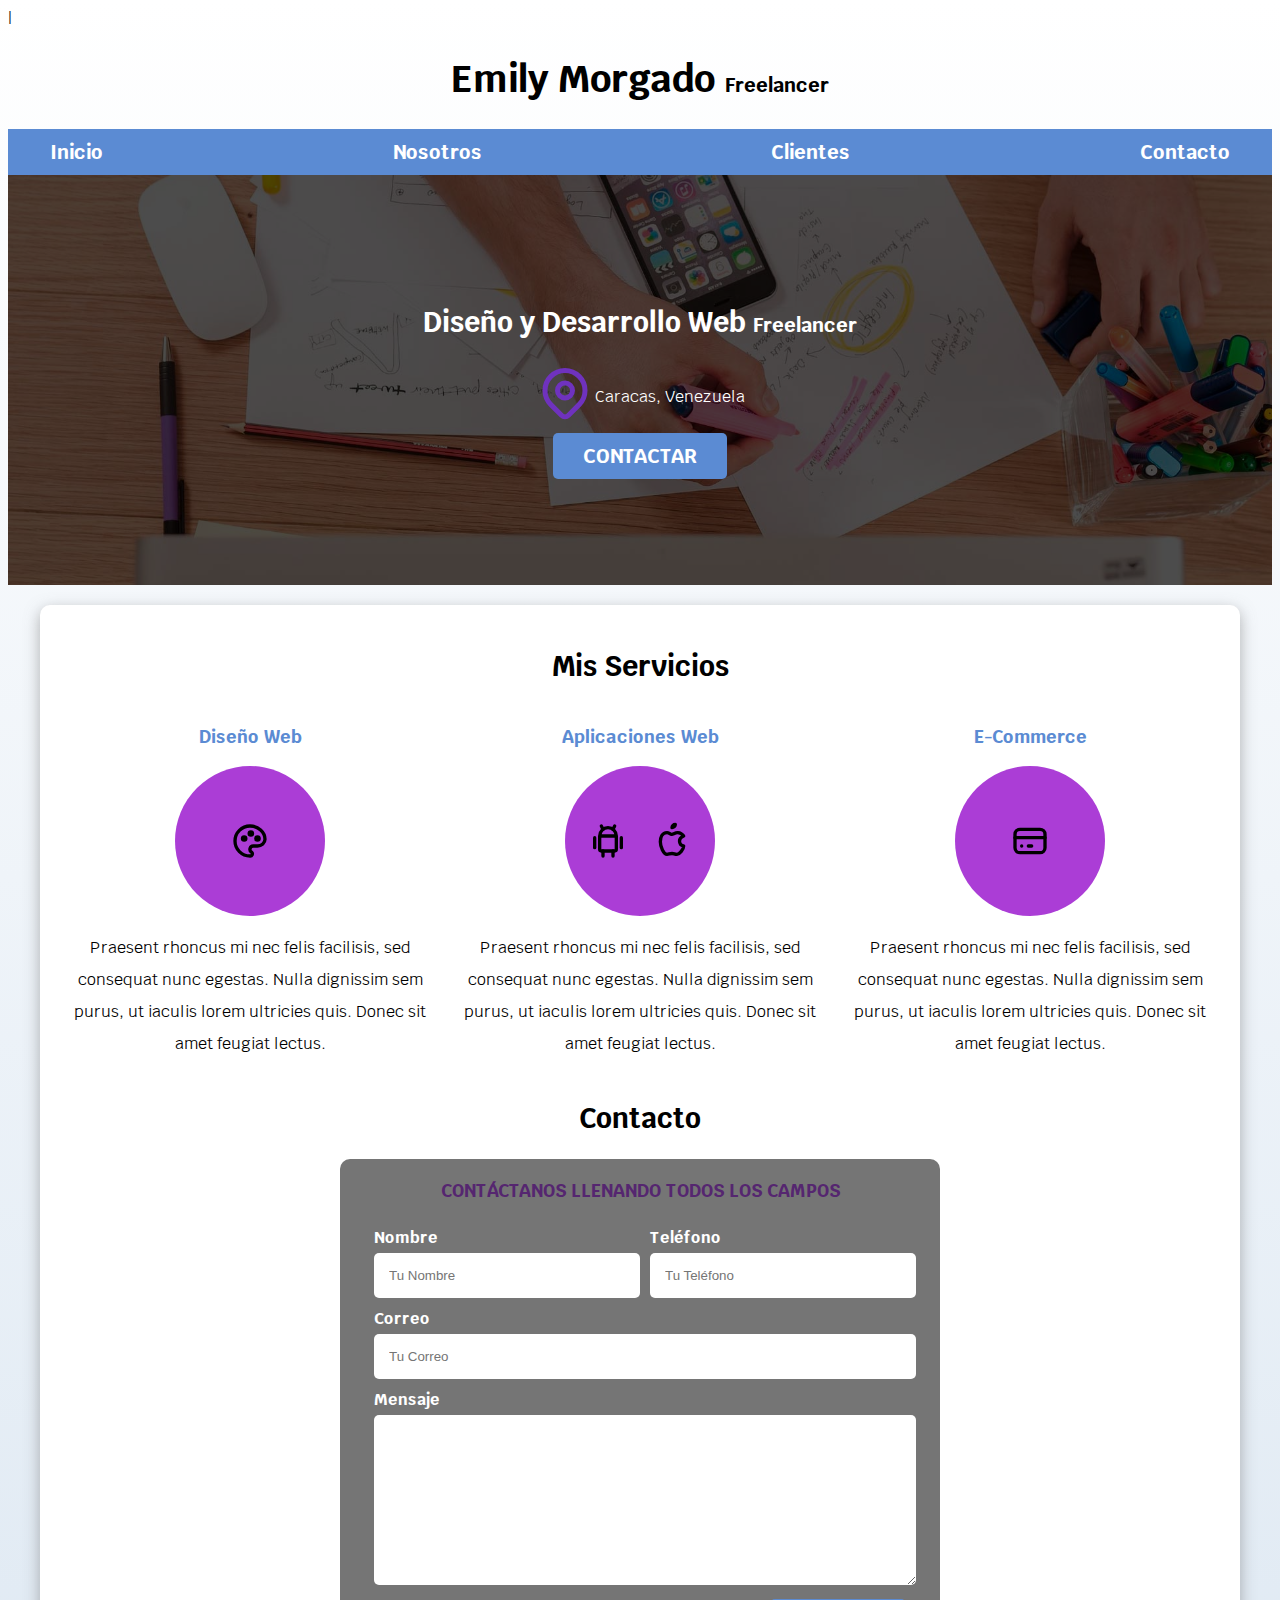
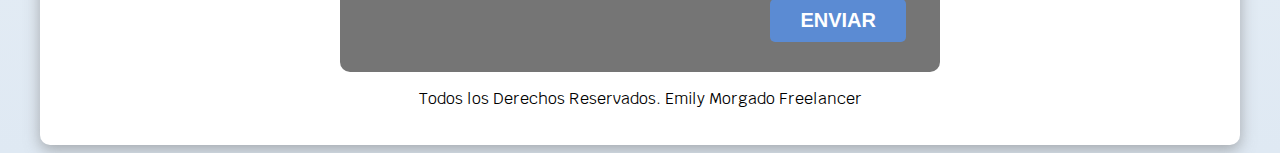
<file: index.html>
<!DOCTYPE html>
<html lang="es">
<head>
    <meta charset="UTF-8">
    <meta http-equiv="X-UA-Compatible" content="IE=edge">
    <meta name="viewport" content="width=device-width, initial-scale=1.0">
    <title>Diseñador Freelancer</title>
    <link rel="preload" href="CSS/Normalize.css" as="style">
|   <link href="https://fonts.googleapis.com/css2?family=Krub:wght@400;700&display=swap" rel="stylesheet">
    <link rel="preload" href="CSS/Style.css" as="style">
    <link href="CSS/Style.css" rel="stylesheet">
</head>

    <header>
        <h1 class="Título">Emily Morgado <span>Freelancer</span></h1>
    </header>

    <div class="nav-bg">
    <nav class="navegacion-principal contenedor">
        <a href="#">Inicio</a>
        <a href="#">Nosotros</a>
        <a href="#">Clientes</a>
        <a href="#">Contacto</a>
    </nav>
    </div>

    <section class="hero">
        <div class="contenido-hero">
            <h2 class="Título">Diseño y Desarrollo Web <span>Freelancer</span></h2>
            <div class="ubicación">
                <svg xmlns="http://www.w3.org/2000/svg" class="icon icon-tabler icon-tabler-map-pin" width="60" height="60" viewBox="0 0 24 24" stroke-width="2" stroke="#6f32be" fill="none" stroke-linecap="round" stroke-linejoin="round">
                    <path stroke="none" d="M0 0h24v24H0z" fill="none"/>
                    <path d="M9 11a3 3 0 1 0 6 0a3 3 0 0 0 -6 0" />
                    <path d="M17.657 16.657l-4.243 4.243a2 2 0 0 1 -2.827 0l-4.244 -4.243a8 8 0 1 1 11.314 0z" />
                </svg>
                <p>Caracas, Venezuela</p> 
            </div><!--ubicación-->
            <a class="boton" href="#">Contactar</a>
        </div><!--.contenido-hero-->
    </section>
    

    <div class="contenedor sombra">
        <h2>Mis Servicios</h2>

        <div class="servicios">
            <section class="servicio">
                <h3>Diseño Web</h3>
                <div class="iconos">
                    <svg xmlns="http://www.w3.org/2000/svg" class="icon icon-tabler icon-tabler-palette" width="40" height="40" viewBox="0 0 24 24" stroke-width="2" stroke="#000000" fill="none" stroke-linecap="round" stroke-linejoin="round">
                        <path stroke="none" d="M0 0h24v24H0z" fill="none"/>
                        <path d="M12 21a9 9 0 0 1 0 -18c4.97 0 9 3.582 9 8c0 1.06 -.474 2.078 -1.318 2.828c-.844 .75 -1.989 1.172 -3.182 1.172h-2.5a2 2 0 0 0 -1 3.75a1.3 1.3 0 0 1 -1 2.25" />
                        <path d="M8.5 10.5m-1 0a1 1 0 1 0 2 0a1 1 0 1 0 -2 0" />
                        <path d="M12.5 7.5m-1 0a1 1 0 1 0 2 0a1 1 0 1 0 -2 0" />
                        <path d="M16.5 10.5m-1 0a1 1 0 1 0 2 0a1 1 0 1 0 -2 0" />
                        </svg>
                </div>
                <p>Praesent rhoncus mi nec felis facilisis, sed consequat nunc egestas. Nulla dignissim sem purus, ut iaculis lorem ultricies quis. Donec sit amet feugiat lectus.</p>
            </section>

            <section class="servicio">
                <h3>Aplicaciones Web</h3>
                <div class="iconos">
                    <svg xmlns="http://www.w3.org/2000/svg" class="icon icon-tabler icon-tabler-brand-android" width="40" height="40" viewBox="0 0 24 24" stroke-width="2" stroke="#000000" fill="none" stroke-linecap="round" stroke-linejoin="round">
                        <path stroke="none" d="M0 0h24v24H0z" fill="none"/>
                        <path d="M4 10l0 6" />
                        <path d="M20 10l0 6" />
                        <path d="M7 9h10v8a1 1 0 0 1 -1 1h-8a1 1 0 0 1 -1 -1v-8a5 5 0 0 1 10 0" />
                        <path d="M8 3l1 2" />
                        <path d="M16 3l-1 2" />
                        <path d="M9 18l0 3" />
                        <path d="M15 18l0 3" />
                    </svg>

                    <svg xmlns="http://www.w3.org/2000/svg" class="icon icon-tabler icon-tabler-brand-apple" width="40" height="40" viewBox="0 0 24 24" stroke-width="2" stroke="#000000" fill="none" stroke-linecap="round" stroke-linejoin="round">
                        <path stroke="none" d="M0 0h24v24H0z" fill="none"/>
                        <path d="M9 7c-3 0 -4 3 -4 5.5c0 3 2 7.5 4 7.5c1.088 -.046 1.679 -.5 3 -.5c1.312 0 1.5 .5 3 .5s4 -3 4 -5c-.028 -.01 -2.472 -.403 -2.5 -3c-.019 -2.17 2.416 -2.954 2.5 -3c-1.023 -1.492 -2.951 -1.963 -3.5 -2c-1.433 -.111 -2.83 1 -3.5 1c-.68 0 -1.9 -1 -3 -1z" />
                        <path d="M12 4a2 2 0 0 0 2 -2a2 2 0 0 0 -2 2" />
                    </svg>
                </div>
                <p>Praesent rhoncus mi nec felis facilisis, sed consequat nunc egestas. Nulla dignissim sem purus, ut iaculis lorem ultricies quis. Donec sit amet feugiat lectus.</p>
            </section>

            <section class="servicio">
                <h3>E-Commerce</h3>
                <div class="iconos">
                    <svg xmlns="http://www.w3.org/2000/svg" class="icon icon-tabler icon-tabler-credit-card" width="40" height="40" viewBox="0 0 24 24" stroke-width="2" stroke="#000000" fill="none" stroke-linecap="round" stroke-linejoin="round">
                        <path stroke="none" d="M0 0h24v24H0z" fill="none"/>
                        <path d="M3 5m0 3a3 3 0 0 1 3 -3h12a3 3 0 0 1 3 3v8a3 3 0 0 1 -3 3h-12a3 3 0 0 1 -3 -3z" />
                        <path d="M3 10l18 0" />
                        <path d="M7 15l.01 0" />
                        <path d="M11 15l2 0" />
                    </svg>
                </div>
                <p>Praesent rhoncus mi nec felis facilisis, sed consequat nunc egestas. Nulla dignissim sem purus, ut iaculis lorem ultricies quis. Donec sit amet feugiat lectus.</p>
            </section>
    </div><!--.servicios-->

        <section>
            <h2>Contacto</h2>

            <form class="formulario">
                <fieldset>
                    <legend>Contáctanos llenando todos los campos</legend>

                    <div class="contenedor-campos">
                        <div class="campo">
                            <label>Nombre</label>
                            <input class="input-text" type="text" placeholder="Tu Nombre">
                        </div>
                        
                        <div class="campo">
                            <label>Teléfono</label>
                            <input class="input-text" type="tel" placeholder="Tu Teléfono">
                        </div>
                        
                        <div class="campo">
                            <label>Correo</label>
                            <input class="input-text" type="email" placeholder="Tu Correo">
                        </div>
                        
                        <div class="campo">
                            <label>Mensaje</label>
                            <textarea class="input-text"></textarea>
                        </div>
                    </div><!--contenedor-campos-->
                    
                    <div class="alinear-derecha flex">
                        <input class="boton w-100" type="submit" value="Enviar">
                    </div>
                </fieldset>
            </form>
        </section>
    </main>

    <footer class="footer">
        <p>Todos los Derechos Reservados. Emily Morgado Freelancer</p>
    </footer>

</body>
</html>
</file>
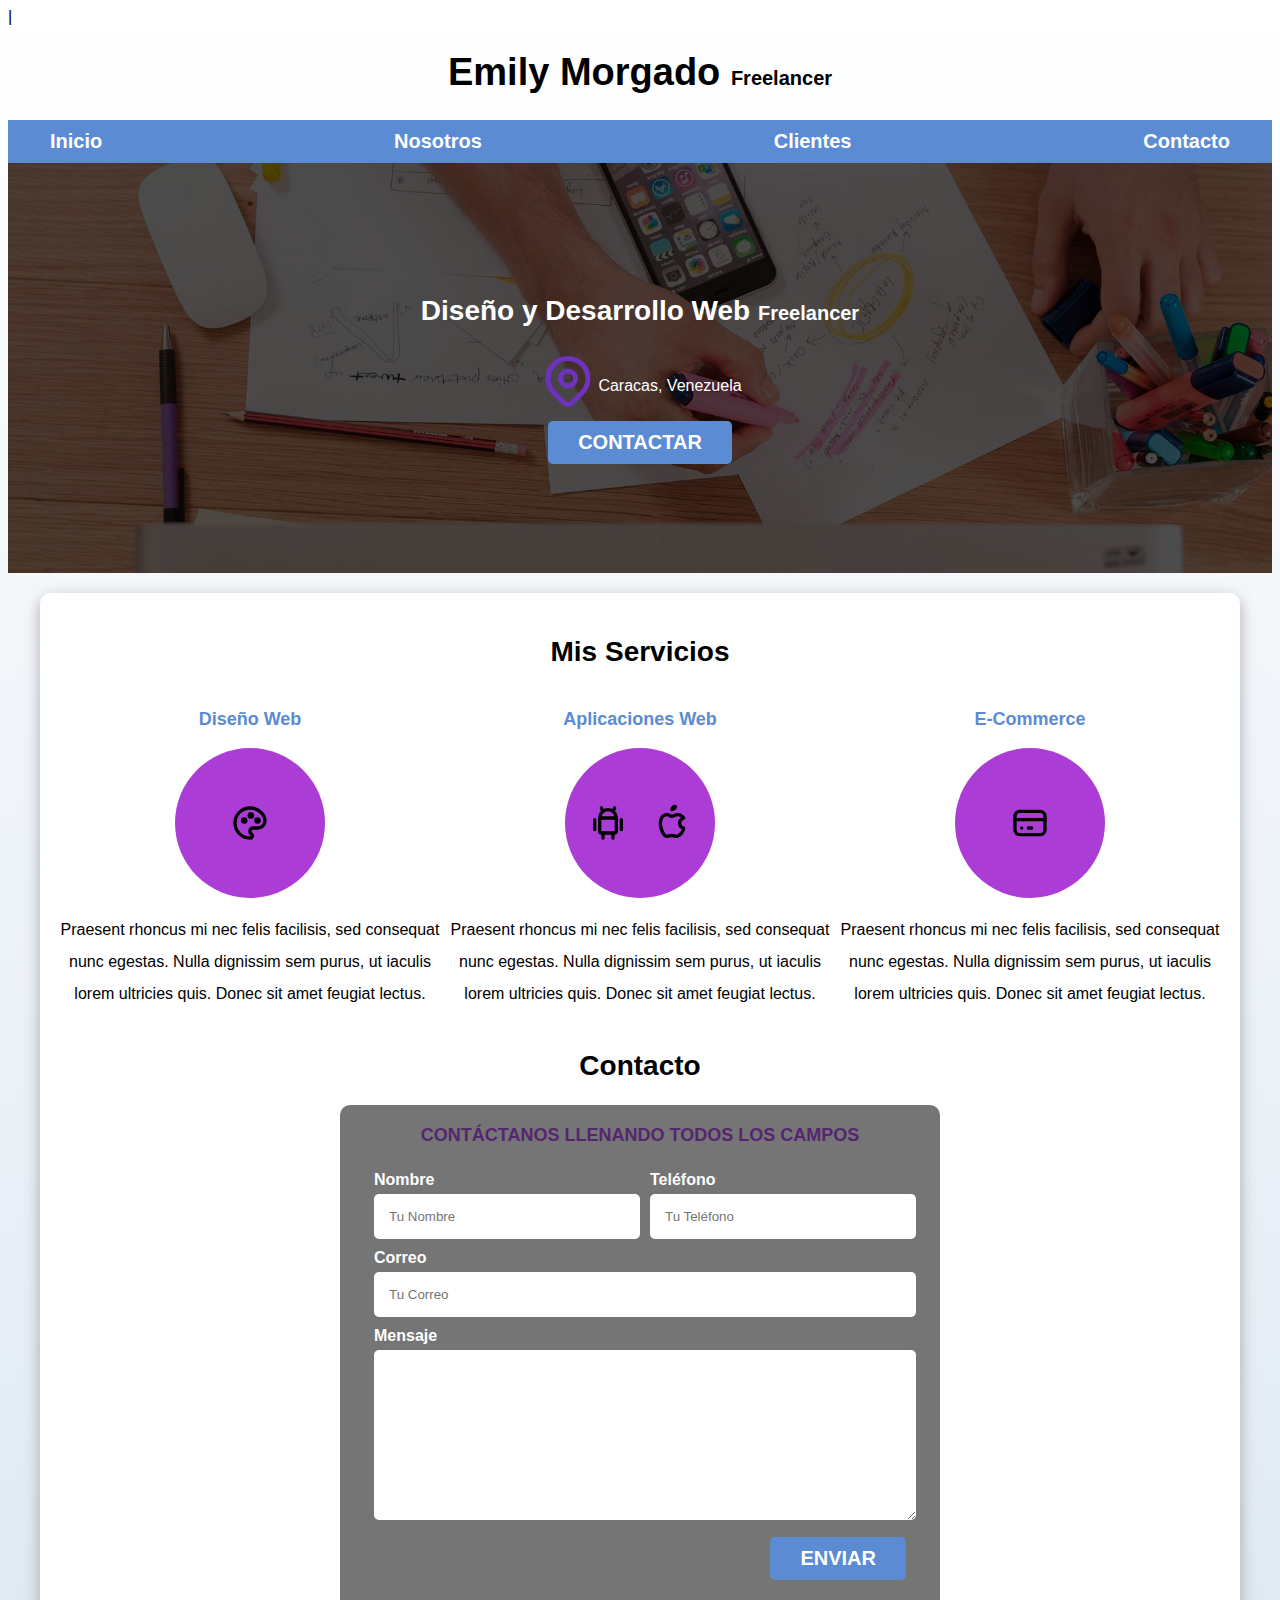
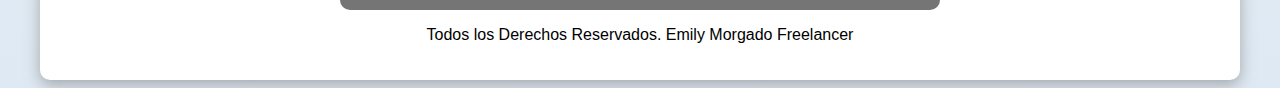
<file: Diseñador Freelancer.html>
<!DOCTYPE html>
<!-- saved from url=(0041)https://sitiofreelanceremily.netlify.app/ -->
<html lang="es"><head><meta http-equiv="Content-Type" content="text/html; charset=UTF-8">
    
    <meta http-equiv="X-UA-Compatible" content="IE=edge">
    <meta name="viewport" content="width=device-width, initial-scale=1.0">
    <title>Diseñador Freelancer</title>
    <link rel="preload" href="https://sitiofreelanceremily.netlify.app/CSS/Normalize.css" as="style">
</head><body>|   <link href="./Diseñador Freelancer_files/css2" rel="stylesheet">
    <link rel="preload" href="./Diseñador Freelancer_files/Style.css" as="style">
    <link href="./Diseñador Freelancer_files/Style.css" rel="stylesheet">


    <header>
        <h1 class="Título">Emily Morgado <span>Freelancer</span></h1>
    </header>

    <div class="nav-bg">
    <nav class="navegacion-principal contenedor">
        <a href="https://sitiofreelanceremily.netlify.app/#">Inicio</a>
        <a href="https://sitiofreelanceremily.netlify.app/#">Nosotros</a>
        <a href="https://sitiofreelanceremily.netlify.app/#">Clientes</a>
        <a href="https://sitiofreelanceremily.netlify.app/#">Contacto</a>
    </nav>
    </div>

    <section class="hero">
        <div class="contenido-hero">
            <h2 class="Título">Diseño y Desarrollo Web <span>Freelancer</span></h2>
            <div class="ubicación">
                <svg xmlns="http://www.w3.org/2000/svg" class="icon icon-tabler icon-tabler-map-pin" width="60" height="60" viewBox="0 0 24 24" stroke-width="2" stroke="#6f32be" fill="none" stroke-linecap="round" stroke-linejoin="round">
                    <path stroke="none" d="M0 0h24v24H0z" fill="none"></path>
                    <path d="M9 11a3 3 0 1 0 6 0a3 3 0 0 0 -6 0"></path>
                    <path d="M17.657 16.657l-4.243 4.243a2 2 0 0 1 -2.827 0l-4.244 -4.243a8 8 0 1 1 11.314 0z"></path>
                </svg>
                <p>Caracas, Venezuela</p> 
            </div><!--ubicación-->
            <a class="boton" href="https://sitiofreelanceremily.netlify.app/#">Contactar</a>
        </div><!--.contenido-hero-->
    </section>
    

    <div class="contenedor sombra">
        <h2>Mis Servicios</h2>

        <div class="servicios">
            <section class="servicio">
                <h3>Diseño Web</h3>
                <div class="iconos">
                    <svg xmlns="http://www.w3.org/2000/svg" class="icon icon-tabler icon-tabler-palette" width="40" height="40" viewBox="0 0 24 24" stroke-width="2" stroke="#000000" fill="none" stroke-linecap="round" stroke-linejoin="round">
                        <path stroke="none" d="M0 0h24v24H0z" fill="none"></path>
                        <path d="M12 21a9 9 0 0 1 0 -18c4.97 0 9 3.582 9 8c0 1.06 -.474 2.078 -1.318 2.828c-.844 .75 -1.989 1.172 -3.182 1.172h-2.5a2 2 0 0 0 -1 3.75a1.3 1.3 0 0 1 -1 2.25"></path>
                        <path d="M8.5 10.5m-1 0a1 1 0 1 0 2 0a1 1 0 1 0 -2 0"></path>
                        <path d="M12.5 7.5m-1 0a1 1 0 1 0 2 0a1 1 0 1 0 -2 0"></path>
                        <path d="M16.5 10.5m-1 0a1 1 0 1 0 2 0a1 1 0 1 0 -2 0"></path>
                        </svg>
                </div>
                <p>Praesent rhoncus mi nec felis facilisis, sed consequat nunc egestas. Nulla dignissim sem purus, ut iaculis lorem ultricies quis. Donec sit amet feugiat lectus.</p>
            </section>

            <section class="servicio">
                <h3>Aplicaciones Web</h3>
                <div class="iconos">
                    <svg xmlns="http://www.w3.org/2000/svg" class="icon icon-tabler icon-tabler-brand-android" width="40" height="40" viewBox="0 0 24 24" stroke-width="2" stroke="#000000" fill="none" stroke-linecap="round" stroke-linejoin="round">
                        <path stroke="none" d="M0 0h24v24H0z" fill="none"></path>
                        <path d="M4 10l0 6"></path>
                        <path d="M20 10l0 6"></path>
                        <path d="M7 9h10v8a1 1 0 0 1 -1 1h-8a1 1 0 0 1 -1 -1v-8a5 5 0 0 1 10 0"></path>
                        <path d="M8 3l1 2"></path>
                        <path d="M16 3l-1 2"></path>
                        <path d="M9 18l0 3"></path>
                        <path d="M15 18l0 3"></path>
                    </svg>

                    <svg xmlns="http://www.w3.org/2000/svg" class="icon icon-tabler icon-tabler-brand-apple" width="40" height="40" viewBox="0 0 24 24" stroke-width="2" stroke="#000000" fill="none" stroke-linecap="round" stroke-linejoin="round">
                        <path stroke="none" d="M0 0h24v24H0z" fill="none"></path>
                        <path d="M9 7c-3 0 -4 3 -4 5.5c0 3 2 7.5 4 7.5c1.088 -.046 1.679 -.5 3 -.5c1.312 0 1.5 .5 3 .5s4 -3 4 -5c-.028 -.01 -2.472 -.403 -2.5 -3c-.019 -2.17 2.416 -2.954 2.5 -3c-1.023 -1.492 -2.951 -1.963 -3.5 -2c-1.433 -.111 -2.83 1 -3.5 1c-.68 0 -1.9 -1 -3 -1z"></path>
                        <path d="M12 4a2 2 0 0 0 2 -2a2 2 0 0 0 -2 2"></path>
                    </svg>
                </div>
                <p>Praesent rhoncus mi nec felis facilisis, sed consequat nunc egestas. Nulla dignissim sem purus, ut iaculis lorem ultricies quis. Donec sit amet feugiat lectus.</p>
            </section>

            <section class="servicio">
                <h3>E-Commerce</h3>
                <div class="iconos">
                    <svg xmlns="http://www.w3.org/2000/svg" class="icon icon-tabler icon-tabler-credit-card" width="40" height="40" viewBox="0 0 24 24" stroke-width="2" stroke="#000000" fill="none" stroke-linecap="round" stroke-linejoin="round">
                        <path stroke="none" d="M0 0h24v24H0z" fill="none"></path>
                        <path d="M3 5m0 3a3 3 0 0 1 3 -3h12a3 3 0 0 1 3 3v8a3 3 0 0 1 -3 3h-12a3 3 0 0 1 -3 -3z"></path>
                        <path d="M3 10l18 0"></path>
                        <path d="M7 15l.01 0"></path>
                        <path d="M11 15l2 0"></path>
                    </svg>
                </div>
                <p>Praesent rhoncus mi nec felis facilisis, sed consequat nunc egestas. Nulla dignissim sem purus, ut iaculis lorem ultricies quis. Donec sit amet feugiat lectus.</p>
            </section>
    </div><!--.servicios-->

        <section>
            <h2>Contacto</h2>

            <form class="formulario">
                <fieldset>
                    <legend>Contáctanos llenando todos los campos</legend>

                    <div class="contenedor-campos">
                        <div class="campo">
                            <label>Nombre</label>
                            <input class="input-text" type="text" placeholder="Tu Nombre">
                        </div>
                        
                        <div class="campo">
                            <label>Teléfono</label>
                            <input class="input-text" type="tel" placeholder="Tu Teléfono">
                        </div>
                        
                        <div class="campo">
                            <label>Correo</label>
                            <input class="input-text" type="email" placeholder="Tu Correo">
                        </div>
                        
                        <div class="campo">
                            <label>Mensaje</label>
                            <textarea class="input-text"></textarea>
                        </div>
                    </div><!--contenedor-campos-->
                    
                    <div class="alinear-derecha flex">
                        <input class="boton w-100" type="submit" value="Enviar">
                    </div>
                </fieldset>
            </form>
        </section>
    

    <footer class="footer">
        <p>Todos los Derechos Reservados. Emily Morgado Freelancer</p>
    </footer>


</div></body></html>
</file>
<file: CSS/Style.css>
:root {
    --blanco: #ffffff;
    --negro:#212121;
    --primario: #ab3dd6;
    --secundario: #5b8bd3;
    --gris: #757575;
    --grisclaro: #DFE9f3;
}

/** Globales **/
html {
    font-size: 62.5%;
    box-sizing: border-box; /* Hack para Box Model */
    scroll-snap-type: y mandatory;
}
*, *:before, *:after {
    box-sizing: inherit;
  }
/**Scroll snap**/
.servicios,
.navegacion-principal,
.formulario{
    scroll-snap-type: center;
    scroll-snap-stop: always;
}
body {
    font-size: 16px;/* 1rem = 10px*/
    font-family: 'Krub', sans-serif;
    background-image: linear-gradient(to top, var(--grisclaro) 0%, var(--blanco) 100%);
}
.contenedor {
    max-width: 120rem;
    margin: 0 auto; 
}
.boton {
    background-color: var(--secundario);
    color: var(--blanco);
    padding: 1rem 3rem;
    margin-top: 1rem;
    font-size: 2rem;
    text-decoration: none;
    text-transform: uppercase;
    font-weight: bold;
    border-radius: .5rem;
    width: 90%;
    text-align: center;
    border: none;
}
@media (min-width: 768px) {
    .boton {
        width: auto;
    }
}
.boton:hover{
    cursor: pointer;
}
.sombra {
    -webkit-box-shadow: 0px 5px 15px 0px rgba(112,112,112,0.54);
    -moz-box-shadow: 0px 5px 15px 0px rgba(112,112,112,0.54);
    box-shadow: 0px 5px 15px 0px rgba(112,112,112,0.54);
    background-color: var(--blanco);
    padding: 2rem;
    border-radius: 1rem;
}

/** Tipografía **/
h1 {
    font-size: 3.8rem; 
}
h2 {
    font-size: 2.8rem;
}
h3 {
    font-size: 1.8rem;
}
h1,h2,h3 {
    text-align: center;
}

/** Títulos **/
.Título span{
    font-size: 2rem;
}
/**Utilidades**/
 @media (min-width: 768px){
    .w-100{
        width: auto;
    }
}
.flex{
    display: flex;
}
.alinear-derecha{
    justify-content: flex-end;
}

/** Navegación Principal **/
.nav-bg{
    background-color: var(--secundario);
}
.navegacion-principal {
    display: flex;
    flex-direction: column;
}
@media (min-width: 768px) {
    .navegacion-principal {
        flex-direction: row;
        justify-content: space-between;
    }
}
.navegacion-principal a {
    display: block;
    text-align: center;
    color: var(--blanco);
    text-decoration: none;
    font-size: 2rem;
    font-weight: bold;
    padding: 1rem;
}
.navegacion-principal a:hover {
    background-color: var(--primario);
    color: var(--negro);
}

/** Hero **/
.hero {
    background-image: url(../img/hero.jpg);
    background-repeat: no-repeat;
    background-size: cover;
    height: 410px;
    padding: 20px;
    position: relative;
    margin-bottom: 2rem;
}
.contenido-hero {
    position: absolute;
    background-color: rgba(0, 0, 0, .7); /** Anterior **/
    background-color: rgb(0 0 0 / 70%);
    bottom: 0;
    left: 0;  
    top: 0;
    right: 0;

    display: flex;
    flex-direction: column;
    align-items: center;
    justify-content: center;
}
.contenido-hero h2,
.contenido-hero p {
    color: var(--blanco);
}
.contenido-hero .ubicación {
    display: flex;
    align-items: flex-end;
}
/** Servicios **/
@media (min-width:768px) {
    .servicios {
    display: grid;
    grid-template-columns: repeat(3, 1fr);
    column-gap: 1rem;
}
}
.servicio {
    display: flex;
    flex-direction: column;
    align-items: center;
}
.servicio h3 {
    color: var(--secundario);
    font-weight: bold;
}
.servicio p {
    line-height: 2;
    text-align: center;
}
.servicio .iconos {
    height: 15rem;
    width: 15rem;
    background-color: var(--primario);
    border-radius: 50%;
    display: flex;
    justify-content: space-evenly;
    align-items: center;
}

/** Contacto **/
.formulario {
    background-color: var(--gris);
    width: min(60rem, 100%); /** Utilizar el valor más pequeño **/
    margin: 0 auto;
    padding: 2rem;
    border-radius: 1rem;
}
.formulario fieldset {
    border: none;
}
.formulario legend {
    text-align: center;
    font-size: 1.8rem;
    text-transform: uppercase;
    font-weight: 700;
    margin-bottom: 2rem;
    color: rgb(85, 38, 112);
}
@media (min-width:768px) {
    .contenedor-campos {
        display: grid;
        grid-template-columns:50% 50%;
        grid-template-rows: auto auto 20rem;
        column-gap: 1rem;
}
}
.campo:nth-child(3),
.campo:nth-child(4){
    grid-column: 1 / 3;
}
.campo {
    margin-bottom: 1rem;
}
.campo label {
    color: var(--blanco);
    font-weight: bold;
    margin-bottom: .5rem;
    display: block;
}
.campo textarea{
    height: 17rem;
}
.input-text {
    width: 100%;
    border: none;
    padding: 1.5rem;
    border-radius: .5rem;
}
/**footer**/
.footer{
    text-align: center;
}
</file>
<file: Diseñador Freelancer_files/Style.css>
:root {
    --blanco: #ffffff;
    --negro:#212121;
    --primario: #ab3dd6;
    --secundario: #5b8bd3;
    --gris: #757575;
    --grisclaro: #DFE9f3;
}

/** Globales **/
html {
    font-size: 62.5%;
    box-sizing: border-box; /* Hack para Box Model */
    scroll-snap-type: y mandatory;
}
*, *:before, *:after {
    box-sizing: inherit;
  }
/**Scroll snap**/
.servicios,
.navegacion-principal,
.formulario{
    scroll-snap-type: center;
    scroll-snap-stop: always;
}
body {
    font-size: 16px;/* 1rem = 10px*/
    font-family: 'Krub', sans-serif;
    background-image: linear-gradient(to top, var(--grisclaro) 0%, var(--blanco) 100%);
}
.contenedor {
    max-width: 120rem;
    margin: 0 auto; 
}
.boton {
    background-color: var(--secundario);
    color: var(--blanco);
    padding: 1rem 3rem;
    margin-top: 1rem;
    font-size: 2rem;
    text-decoration: none;
    text-transform: uppercase;
    font-weight: bold;
    border-radius: .5rem;
    width: 90%;
    text-align: center;
    border: none;
}
@media (min-width: 768px) {
    .boton {
        width: auto;
    }
}
.boton:hover{
    cursor: pointer;
}
.sombra {
    -webkit-box-shadow: 0px 5px 15px 0px rgba(112,112,112,0.54);
    -moz-box-shadow: 0px 5px 15px 0px rgba(112,112,112,0.54);
    box-shadow: 0px 5px 15px 0px rgba(112,112,112,0.54);
    background-color: var(--blanco);
    padding: 2rem;
    border-radius: 1rem;
}

/** Tipografía **/
h1 {
    font-size: 3.8rem; 
}
h2 {
    font-size: 2.8rem;
}
h3 {
    font-size: 1.8rem;
}
h1,h2,h3 {
    text-align: center;
}

/** Títulos **/
.Título span{
    font-size: 2rem;
}
/**Utilidades**/
 @media (min-width: 768px){
    .w-100{
        width: auto;
    }
}
.flex{
    display: flex;
}
.alinear-derecha{
    justify-content: flex-end;
}

/** Navegación Principal **/
.nav-bg{
    background-color: var(--secundario);
}
.navegacion-principal {
    display: flex;
    flex-direction: column;
}
@media (min-width: 768px) {
    .navegacion-principal {
        flex-direction: row;
        justify-content: space-between;
    }
}
.navegacion-principal a {
    display: block;
    text-align: center;
    color: var(--blanco);
    text-decoration: none;
    font-size: 2rem;
    font-weight: bold;
    padding: 1rem;
}
.navegacion-principal a:hover {
    background-color: var(--primario);
    color: var(--negro);
}

/** Hero **/
.hero {
    background-image: url(../img/hero.jpg);
    background-repeat: no-repeat;
    background-size: cover;
    height: 410px;
    padding: 20px;
    position: relative;
    margin-bottom: 2rem;
}
.contenido-hero {
    position: absolute;
    background-color: rgba(0, 0, 0, .7); /** Anterior **/
    background-color: rgb(0 0 0 / 70%);
    bottom: 0;
    left: 0;  
    top: 0;
    right: 0;

    display: flex;
    flex-direction: column;
    align-items: center;
    justify-content: center;
}
.contenido-hero h2,
.contenido-hero p {
    color: var(--blanco);
}
.contenido-hero .ubicación {
    display: flex;
    align-items: flex-end;
}
/** Servicios **/
@media (min-width:768px) {
    .servicios {
    display: grid;
    grid-template-columns: repeat(3, 1fr);
    column-gap: 1rem;
}
}
.servicio {
    display: flex;
    flex-direction: column;
    align-items: center;
}
.servicio h3 {
    color: var(--secundario);
    font-weight: bold;
}
.servicio p {
    line-height: 2;
    text-align: center;
}
.servicio .iconos {
    height: 15rem;
    width: 15rem;
    background-color: var(--primario);
    border-radius: 50%;
    display: flex;
    justify-content: space-evenly;
    align-items: center;
}

/** Contacto **/
.formulario {
    background-color: var(--gris);
    width: min(60rem, 100%); /** Utilizar el valor más pequeño **/
    margin: 0 auto;
    padding: 2rem;
    border-radius: 1rem;
}
.formulario fieldset {
    border: none;
}
.formulario legend {
    text-align: center;
    font-size: 1.8rem;
    text-transform: uppercase;
    font-weight: 700;
    margin-bottom: 2rem;
    color: rgb(85, 38, 112);
}
@media (min-width:768px) {
    .contenedor-campos {
        display: grid;
        grid-template-columns:50% 50%;
        grid-template-rows: auto auto 20rem;
        column-gap: 1rem;
}
}
.campo:nth-child(3),
.campo:nth-child(4){
    grid-column: 1 / 3;
}
.campo {
    margin-bottom: 1rem;
}
.campo label {
    color: var(--blanco);
    font-weight: bold;
    margin-bottom: .5rem;
    display: block;
}
.campo textarea{
    height: 17rem;
}
.input-text {
    width: 100%;
    border: none;
    padding: 1.5rem;
    border-radius: .5rem;
}
/**footer**/
.footer{
    text-align: center;
}
</file>
